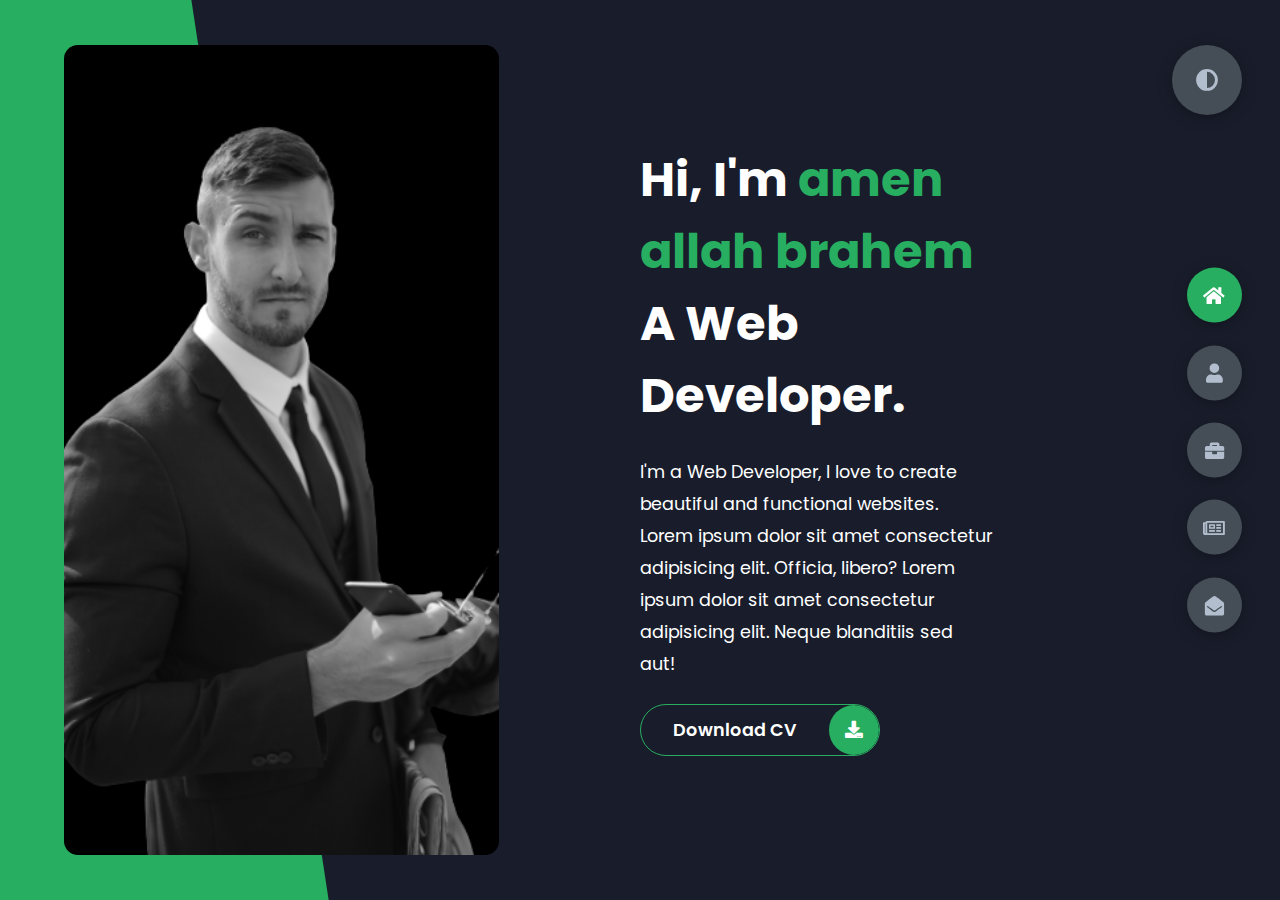
<file: dv/portfolio/index.html>
<!DOCTYPE html>
<html lang="en">
<head>
    <meta charset="UTF-8">
    <meta http-equiv="X-UA-Compatible" content="IE=edge">
    <meta name="viewport" content="width=device-width, initial-scale=1.0">
    <title>Portfolio</title>
    <link rel="stylesheet" href="styles/styles.css">
    <link rel="preconnect" href="https://fonts.googleapis.com">
    <link rel="preconnect" href="https://fonts.gstatic.com" crossorigin>
    <link rel="stylesheet" href="https://cdnjs.cloudflare.com/ajax/libs/font-awesome/5.15.4/css/all.min.css" integrity="sha512-1ycn6IcaQQ40/MKBW2W4Rhis/DbILU74C1vSrLJxCq57o941Ym01SwNsOMqvEBFlcgUa6xLiPY/NS5R+E6ztJQ==" crossorigin="anonymous" referrerpolicy="no-referrer" />
    <link href="https://fonts.googleapis.com/css2?family=Poppins:wght@400;500;600;700;800&display=swap" rel="stylesheet">
</head>
<body class="main-content">
    <header class="container header active" id="home">
        <div class="header-content">
            <div class="left-header">
                <div class="h-shape"></div>
                <div class="image">
                    <img src="img/hero.png" alt="">
                </div>
            </div>
            <div class="right-header">
                <h1 class="name">
                    Hi, I'm <span>amen allah brahem</span>
                    A Web Developer.
                </h1>
                <p>
                    I'm a Web Developer, I love to create beautiful and functional websites.
                    Lorem ipsum dolor sit amet consectetur adipisicing elit. Officia, libero?
                    Lorem ipsum dolor sit amet consectetur adipisicing elit. Neque blanditiis sed aut!
                </p>
                <div class="btn-con">
                    <a href="" class="main-btn">
                        <span class="btn-text">Download CV</span>
                        <span class="btn-icon"><i class="fas fa-download"></i></span>
                    </a>
                </div>
            </div>
        </div>
    </header>
    <main>
        <section class="container about" id="about">
            <div class="main-title">
                <h2>About <span>me</span><span class="bg-text">my stats</span></h2>
            </div>
            <div class="about-container">
                <div class="left-about">
                    <h4>Information About me</h4>
                    <p>
                        Lorem ipsum dolor sit amet consectetur adipisicing elit. 
                        Eveniet labore nihil obcaecati consequatur. Debitis error doloremque, 
                        vero eos vel nemo eius voluptatem dicta tenetur modi. <br /> <br /> La musica
                        delectus dolore fugiat exercitationem a, 
                        ipsum quidem quo enim natus accusamus labore dolores nam. Unde.
                        Lorem ipsum dolor sit amet consectetur, adipisicing elit. 
                        Harum non necessitatibus deleniti eum soluta.
                    </p>
                    <div class="btn-con">
                        <a href="#" class="main-btn">
                            <span class="btn-text">Download CV</span>
                            <span class="btn-icon"><i class="fas fa-download"></i></span>
                        </a>
                    </div>
                </div>
                <div class="right-about">
                    <div class="about-item">
                        <div class="abt-text">
                            <p class="large-text">650+</p>
                            <p class="small-text">Projects <br /> Completed</p>
                        </div>
                    </div>
                    <div class="about-item">
                        <div class="abt-text">
                            <p class="large-text">10+</p>
                            <p class="small-text">Years of <br /> experience</p>
                        </div>
                    </div>
                    <div class="about-item">
                        <div class="abt-text">
                            <p class="large-text">300+</p>
                            <p class="small-text">Happy <br /> Clients</p>
                        </div>
                    </div>
                    <div class="about-item">
                        <div class="abt-text">
                            <p class="large-text">400+</p>
                            <p class="small-text">Customer <br /> reviews</p>
                        </div>
                    </div>
                </div>
            </div>
            <div class="about-stats">
                <h4 class="stat-title">My Skills</h4>
                <div class="progress-bars">
                    <div class="progress-bar">
                        <p class="prog-title">html5</p>
                        <div class="progress-con">
                            <p class="prog-text">80%</p>
                            <div class="progress">
                                <span class="html"></span>
                            </div>
                        </div>
                    </div>
                    <div class="progress-bar">
                        <p class="prog-title">css3</p>
                        <div class="progress-con">
                            <p class="prog-text">95%</p>
                            <div class="progress">
                                <span class="css"></span>
                            </div>
                        </div>
                    </div>
                    <div class="progress-bar">
                        <p class="prog-title">javascript</p>
                        <div class="progress-con">
                            <p class="prog-text">75%</p>
                            <div class="progress">
                                <span class="js"></span>
                            </div>
                        </div>
                    </div>
                    <div class="progress-bar">
                        <p class="prog-title">ReactJS</p>
                        <div class="progress-con">
                            <p class="prog-text">75%</p>
                            <div class="progress">
                                <span class="react"></span>
                            </div>
                        </div>
                    </div>
                    <div class="progress-bar">
                        <p class="prog-title">NodeJS</p>
                        <div class="progress-con">
                            <p class="prog-text">87%</p>
                            <div class="progress">
                                <span class="node"></span>
                            </div>
                        </div>
                    </div>
                    <div class="progress-bar">
                        <p class="prog-title">Python</p>
                        <div class="progress-con">
                            <p class="prog-text">70%</p>
                            <div class="progress">
                                <span class="python"></span>
                            </div>
                        </div>
                    </div>
                </div>
            </div>
            <h4 class="stat-title">My Timeline</h4>
            <div class="timeline">
                <div class="timeline-item">
                    <div class="tl-icon">
                        <i class="fas fa-briefcase"></i>
                    </div>
                    <p class="tl-duration">2010 - present</p>
                    <h5>Web Developer<span> - Vircrosoft</span></h5>
                    <p>
                        Lorem ipsum dolor sit amet consectetur adipisicing elit. Saepe quasi vero fugit.
                    </p>
                </div>
                <div class="timeline-item">
                    <div class="tl-icon">
                        <i class="fas fa-briefcase"></i>
                    </div>
                    <p class="tl-duration">2008 - 2011</p>
                    <h5>Software Engineer<span> - Boogle, Inc.</span></h5>
                    <p>
                        Lorem ipsum dolor sit amet consectetur adipisicing elit. Saepe quasi vero fugit.
                    </p>
                </div>
                <div class="timeline-item">
                    <div class="tl-icon">
                        <i class="fas fa-briefcase"></i>
                    </div>
                    <p class="tl-duration">2016 - 2017</p>
                    <h5>C++ Programmer<span> - Slime Tech</span></h5>
                    <p>
                        Lorem ipsum dolor sit amet consectetur adipisicing elit. Saepe quasi vero fugit.
                    </p>
                </div>
                <div class="timeline-item">
                    <div class="tl-icon">
                        <i class="fas fa-briefcase"></i>
                    </div>
                    <p class="tl-duration">2009 - 2013</p>
                    <h5>Business Degree<span> - Sussex University</span></h5>
                    <p>
                        Lorem ipsum dolor sit amet consectetur adipisicing elit. Saepe quasi vero fugit.
                    </p>
                </div>
                <div class="timeline-item">
                    <div class="tl-icon">
                        <i class="fas fa-briefcase"></i>
                    </div>
                    <p class="tl-duration">2013 - 2016</p>
                    <h5>Computer Science Degree<span> - Brookes University</span></h5>
                    <p>
                        Lorem ipsum dolor sit amet consectetur adipisicing elit. Saepe quasi vero fugit.
                    </p>
                </div>
                <div class="timeline-item">
                    <div class="tl-icon">
                        <i class="fas fa-briefcase"></i>
                    </div>
                    <p class="tl-duration">2017 - present</p>
                    <h5>3d Animation<span> - Brighton University</span></h5>
                    <p>
                        Lorem ipsum dolor sit amet consectetur adipisicing elit. Saepe quasi vero fugit.
                    </p>
                </div>
            </div>
        </section>
        <section class="container" id="portfolio">
            <div class="main-title">
                <h2>My <span>Portfolio</span><span class="bg-text">My Work</span></h2>
            </div>
            <p class="port-text">
                Here is some of my work that I've done in various programming languages.
            </p>
            <div class="portfolios">
                <div class="portfolio-item">
                    <div class="image">
                        <img src="img/port1.jpg" alt="">
                    </div>
                    <div class="hover-items">
                        <h3>Project Source</h3>
                        <div class="icons">
                            <a href="#" class="icon">
                                <i class="fab fa-github"></i>
                            </a>
                            <a href="#" class="icon">
                                <i class="fab fa-behance"></i>
                            </a>
                            <a href="#" class="icon">
                                <i class="fab fa-youtube"></i>
                            </a>
                        </div>
                    </div>
                </div>
                <div class="portfolio-item">
                    <div class="image">
                        <img src="img/port2.jpg" alt="">
                    </div>
                    <div class="hover-items">
                        <h3>Project Source</h3>
                        <div class="icons">
                            <a href="#" class="icon">
                                <i class="fab fa-github"></i>
                            </a>
                            <a href="#" class="icon">
                                <i class="fab fa-behance"></i>
                            </a>
                            <a href="#" class="icon">
                                <i class="fab fa-youtube"></i>
                            </a>
                        </div>
                    </div>
                </div>
                <div class="portfolio-item">
                    <div class="image">
                        <img src="img/port3.jpg" alt="">
                    </div>
                    <div class="hover-items">
                        <h3>Project Source</h3>
                        <div class="icons">
                            <a href="#" class="icon">
                                <i class="fab fa-github"></i>
                            </a>
                            <a href="#" class="icon">
                                <i class="fab fa-behance"></i>
                            </a>
                            <a href="#" class="icon">
                                <i class="fab fa-youtube"></i>
                            </a>
                        </div>
                    </div>
                </div>
                <div class="portfolio-item">
                    <div class="image">
                        <img src="img/port4.jpg" alt="">
                    </div>
                    <div class="hover-items">
                        <h3>Project Source</h3>
                        <div class="icons">
                            <a href="#" class="icon">
                                <i class="fab fa-github"></i>
                            </a>
                            <a href="#" class="icon">
                                <i class="fab fa-behance"></i>
                            </a>
                            <a href="#" class="icon">
                                <i class="fab fa-youtube"></i>
                            </a>
                        </div>
                    </div>
                </div>
                <div class="portfolio-item">
                    <div class="image">
                        <img src="img/port5.jpg" alt="">
                    </div>
                    <div class="hover-items">
                        <h3>Project Source</h3>
                        <div class="icons">
                            <a href="#" class="icon">
                                <i class="fab fa-github"></i>
                            </a>
                            <a href="#" class="icon">
                                <i class="fab fa-behance"></i>
                            </a>
                            <a href="#" class="icon">
                                <i class="fab fa-youtube"></i>
                            </a>
                        </div>
                    </div>
                </div>
                <div class="portfolio-item">
                    <div class="image">
                        <img src="img/port2.jpg" alt="">
                    </div>
                    <div class="hover-items">
                        <h3>Project Source</h3>
                        <div class="icons">
                            <a href="#" class="icon">
                                <i class="fab fa-github"></i>
                            </a>
                            <a href="#" class="icon">
                                <i class="fab fa-behance"></i>
                            </a>
                            <a href="#" class="icon">
                                <i class="fab fa-youtube"></i>
                            </a>
                        </div>
                    </div>
                </div>
                <div class="portfolio-item">
                    <div class="image">
                        <img src="img/port7.jpg" alt="">
                    </div>
                    <div class="hover-items">
                        <h3>Project Source</h3>
                        <div class="icons">
                            <a href="#" class="icon">
                                <i class="fab fa-github"></i>
                            </a>
                            <a href="#" class="icon">
                                <i class="fab fa-behance"></i>
                            </a>
                            <a href="#" class="icon">
                                <i class="fab fa-youtube"></i>
                            </a>
                        </div>
                    </div>
                </div>
            </div>
        </section>
        <section class="container" id="blogs">
            <div class="blogs-content">
                <div class="main-title">
                    <h2>My <span>Blogs</span><span class="bg-text">My Blogs</span></h2>
                </div>
                <div class="blogs">
                    <div class="blog">
                        <img src="img/port6.jpg" alt="">
                        <div class="blog-text">
                            <h4>
                                How to Create Your Own Website
                            </h4>
                            <p>
                                Lorem ipsum dolor sit, amet consectetur adipisicing elit. 
                                Doloribus natus voluptas, eos obcaecati recusandae amet?
                            </p>
                        </div>
                    </div>
                    <div class="blog">
                        <img src="img/blog1.jpg" alt="">
                        <div class="blog-text">
                            <h4>
                                How to Become an Expert in Web Design
                            </h4>
                            <p>
                                Lorem ipsum dolor sit, amet consectetur adipisicing elit. 
                                Doloribus natus voluptas, eos obcaecati recusandae amet?
                            </p>
                        </div>
                    </div>
                    <div class="blog">
                        <img src="img/blog2.jpg" alt="">
                        <div class="blog-text">
                            <h4>
                                Become a Web Designer in 10 Days
                            </h4>
                            <p>
                                Lorem ipsum dolor sit, amet consectetur adipisicing elit. 
                                Doloribus natus voluptas, eos obcaecati recusandae amet?
                            </p>
                        </div>
                    </div>
                    <div class="blog">
                        <img src="img/blog3.jpg" alt="">
                        <div class="blog-text">
                            <h4>
                                Debbuging made easy with Web Inspector
                            </h4>
                            <p>
                                Lorem ipsum dolor sit, amet consectetur adipisicing elit. 
                                Doloribus natus voluptas, eos obcaecati recusandae amet?
                            </p>
                        </div>
                    </div>
                    <div class="blog">
                        <img src="img/port1.jpg" alt="">
                        <div class="blog-text">
                            <h4>
                                Get started with Web Design and UI Design
                            </h4>
                            <p>
                                Lorem ipsum dolor sit, amet consectetur adipisicing elit. 
                                Doloribus natus voluptas, eos obcaecati recusandae amet?
                            </p>
                        </div>
                    </div>
                    <div class="blog">
                        <img src="img/port3.jpg" alt="">
                        <div class="blog-text">
                            <h4>
                                This is what you need to know about Web Design
                            </h4>
                            <p>
                                Lorem ipsum dolor sit, amet consectetur adipisicing elit. 
                                Doloribus natus voluptas, eos obcaecati recusandae amet?
                            </p>
                        </div>
                    </div>
                </div>
            </div>
        </section>
        <section class="container contact" id="contact">
            <div class="contact-container">
                <div class="main-title">
                    <h2>Contact <span>Me</span><span class="bg-text">Contact</span></h2>
                </div>
                <div class="contact-content-con">
                    <div class="left-contact">
                        <h4>Contact me here</h4>
                        <p>
                            Lorem ipsum dolor sit amet consectetur adipisicing elit. 
                            In, laborum numquam? Quam excepturi perspiciatis quas quasi.
                        </p>
                        <div class="contact-info">
                            <div class="contact-item">
                                <div class="icon">
                                    <i class="fas fa-map-marker-alt"></i>
                                    <span>Location</span>
                                </div>
                                <p>
                                    : London, united Kingdom
                                </p>
                            </div>
                            <div class="contact-item">
                                <div class="icon">
                                    <i class="fas fa-envelope"></i>
                                    <span>Email</span>
                                </div>
                                <p>
                                    <span>: maclinzuniversal@gmail.com</span>
                                </p>
                            </div>
                            <div class="contact-item">
                                <div class="icon">
                                    <i class="fas fa-user-graduate"></i>
                                    <span>Education</span>
                                </div>
                                <p>
                                    <span>: Sussex University, East Sussex</span>
                                </p>
                            </div>
                            <div class="contact-item">
                                <div class="icon">
                                    <i class="fas fa-user-graduate"></i>
                                    <span>Mobile Number</span>
                                </div>
                                <p>
                                    <span>: 07522670617</span>
                                </p>
                            </div>
                            <div class="contact-item">
                                <div class="icon">
                                    <i class="fas fa-globe-africa"></i>
                                    <span>Languages</span>
                                </div>
                                <p>
                                    <span>: Afrikaans, English, Spanish</span>
                                </p>
                            </div>
                        </div>
                        <div class="contact-icons">
                            <div class="contact-icon">
                                <a href="www.facebook.com" target="_blank">
                                    <i class="fab fa-facebook-f"></i>
                                </a>
                                <a href="#" target="_blank">
                                    <i class="fab fa-twitter"></i>
                                </a>
                                <a href="#" target="_blank">
                                    <i class="fab fa-github"></i>
                                </a>
                                <a href="#" target="_blank">
                                    <i class="fab fa-youtube"></i>
                                </a>
                            </div>
                        </div>
                    </div>
                    <div class="right-contact">
                        <form action="" class="contact-form">
                            <div class="input-control i-c-2">
                                <input type="text" required placeholder="YOUR NAME">
                                <input type="email" required placeholder="YOUR EMAIL">
                            </div>
                            <div class="input-control">
                                <input type="text" required placeholder="ENTER SUBJECT">
                            </div>
                            <div class="input-control">
                                <textarea name="" id="" cols="15" rows="8" placeholder="Message Here..."></textarea>
                            </div>
                            <div class="submit-btn">
                                <a href="#" class="main-btn">
                                    <span class="btn-text">Download CV</span>
                                    <span class="btn-icon"><i class="fas fa-download"></i></span>
                                </a>
                            </div>
                        </form>
                    </div>
                </div>
            </div>
        </section>
    </main>

    <div class="controls">
        <div class="control active-btn" data-id="home" >
            <i class="fas fa-home"></i>
        </div>
        <div class="control" data-id="about">
            <i class="fas fa-user"></i>
        </div>
        <div class="control" data-id="portfolio">
            <i class="fas fa-briefcase"></i>
        </div>
        <div class="control" data-id="blogs">
            <i class="far fa-newspaper"></i>
        </div>
        <div class="control" data-id="contact">
            <i class="fas fa-envelope-open"></i>
        </div>
    </div>
    <div class="theme-btn">
        <i class="fas fa-adjust"></i>
    </div>
    <script src="app.js"></script>
</body>
</html>
</file>
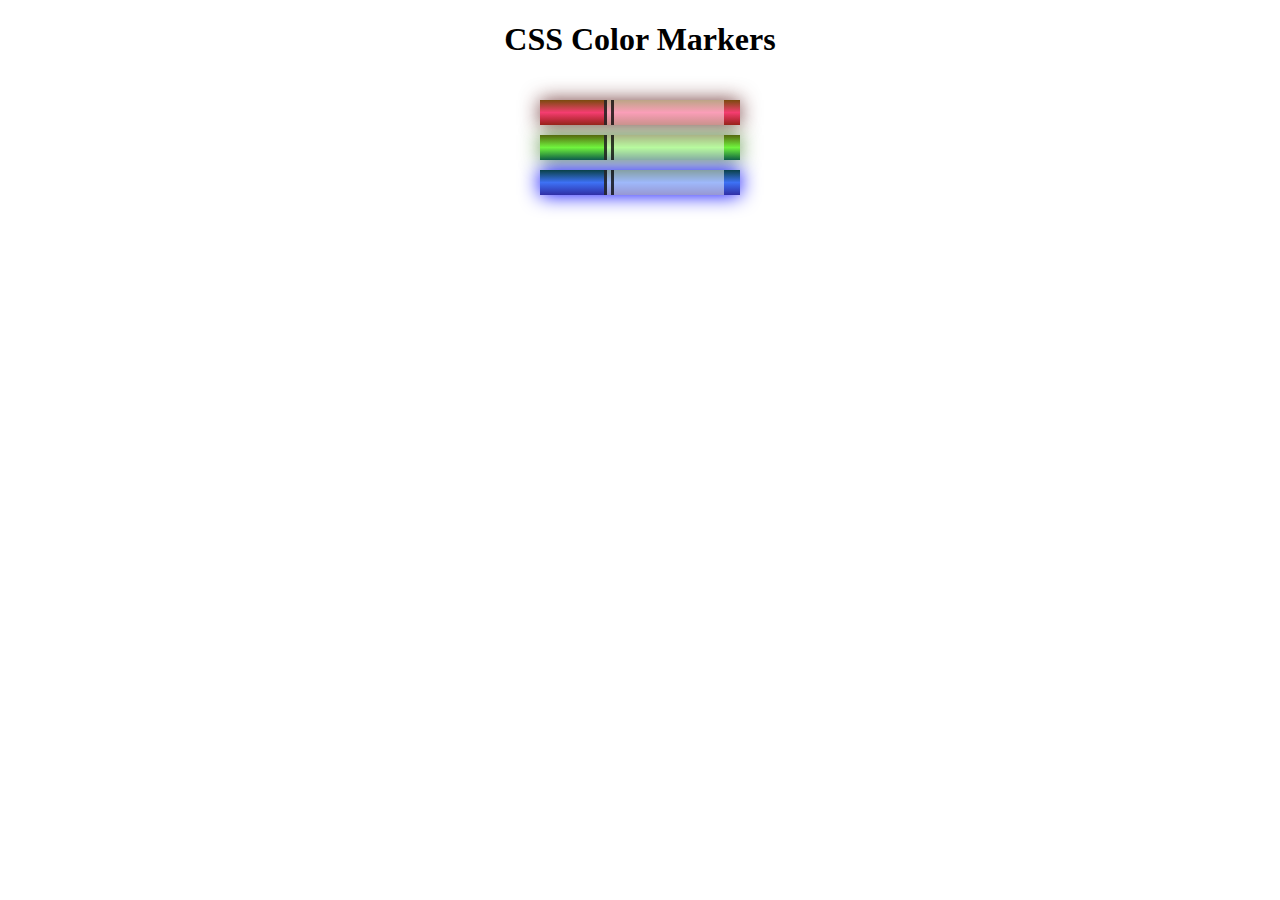
<file: dv/crayon/crayon.html>
<!DOCTYPE html>
<html lang="en">
  <head>
    <meta charset="utf-8">
    <meta name="viewport" content="width=device-width, initial-scale=1.0">
    <title>Colored Markers</title>
    <link rel="stylesheet" href="styles.css">
  </head>
  <body>
    <h1>CSS Color Markers</h1>
    <div class="container">
      <div class="marker red">
        <div class="cap"></div>
        <div class="sleeve"></div>
      </div>
      <div class="marker green">
        <div class="cap"></div>
        <div class="sleeve"></div>
      </div>
      <div class="marker blue">
        <div class="cap"></div>
        <div class="sleeve"></div>
      </div>
    </div>
  </body>
</html>
</file>
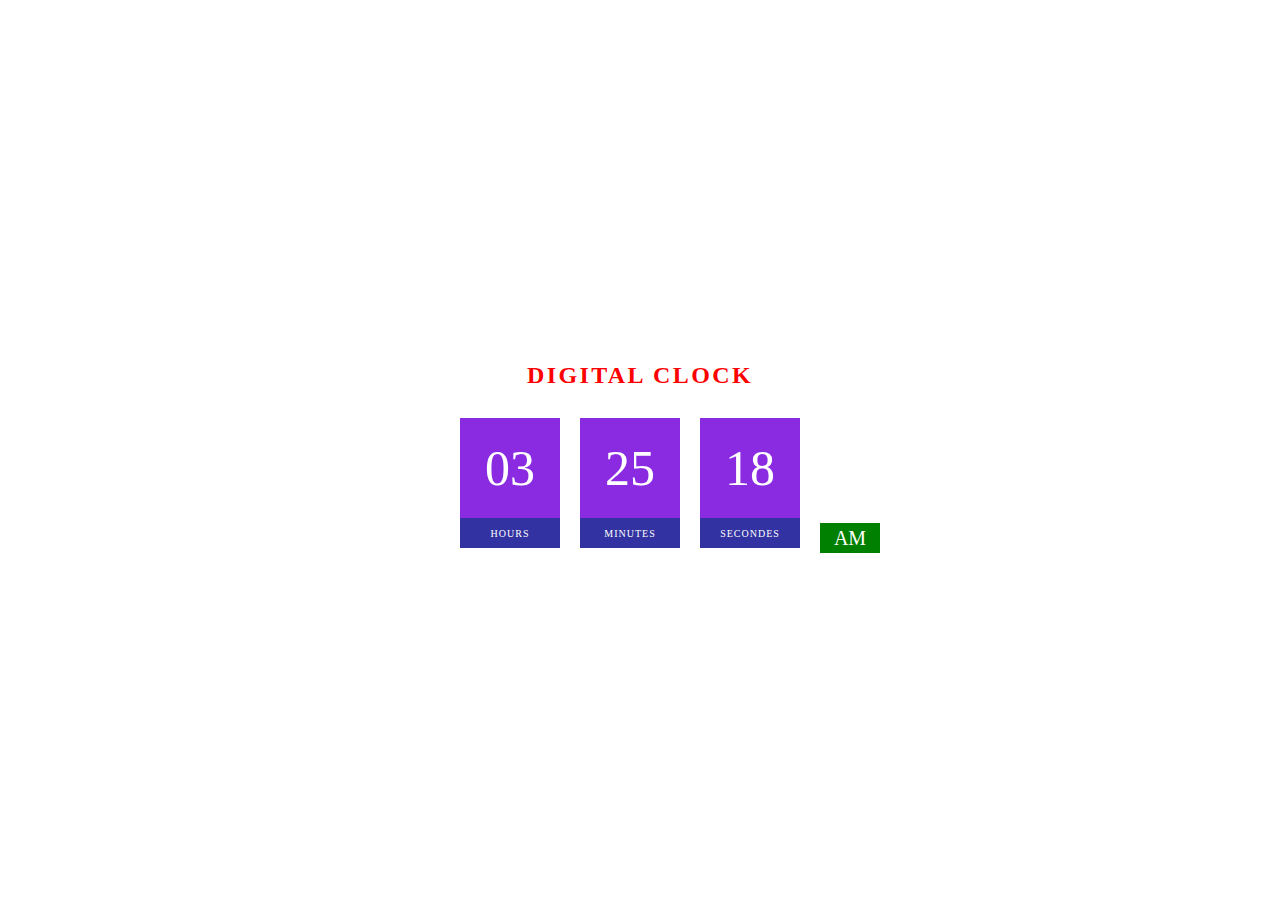
<file: dv/digital clock/clock.html>
<!DOCTYPE html>
<html lang="en">
<head>
    <meta charset="UTF-8">
    <meta http-equiv="X-UA-Compatible" content="IE=edge">
    <meta name="viewport" content="width=device-width, initial-scale=1.0">
    <link rel="stylesheet" href="style.css">
    <title>Digital clock</title>
</head>
<body>
    <h2>Digital clock</h2>
    <div class="clock"> 
        <div>
            <span id="hours">00</span>
            <span class="text">Hours</span>
        </div>
        <div>
            <span id="minutes">00</span>
            <span class="text">minutes</span>
        </div>
        <div>
            <span id="secondes">00</span>
            <span class="text">secondes</span>
        </div>
        <div>
            <span id="ampm">AM</span>
        </div>
    </div>
    <script src="clock.js"></script>
</body>
</html>
</file>
<file: dv/portfolio/styles/styles.css>
* {
  margin: 0;
  padding: 0;
  box-sizing: border-box;
  list-style: none;
}

:root {
  --color-primary: #191d2b;
  --color-secondary: #27AE60;
  --color-white: #FFFFFF;
  --color-black: #000;
  --color-grey0: #f8f8f8;
  --color-grey-1: #dbe1e8;
  --color-grey-2: #b2becd;
  --color-grey-3: #6c7983;
  --color-grey-4: #454e56;
  --color-grey-5: #2a2e35;
  --color-grey-6: #12181b;
  --br-sm-2: 14px;
  --box-shadow-1: 0 3px 15px rgba(0,0,0,.3);
}

.light-mode {
  --color-primary: #FFFFFF;
  --color-secondary: #F56692;
  --color-white: #454e56;
  --color-black: #000;
  --color-grey0: #f8f8f8;
  --color-grey-1: #6c7983;
  --color-grey-2: #6c7983;
  --color-grey-3: #6c7983;
  --color-grey-4: #454e56;
  --color-grey-5: #f8f8f8;
  --color-grey-6: #12181b;
}

body {
  background-color: var(--color-primary);
  font-family: "Poppins", sans-serif;
  font-size: 1.1rem;
  color: var(--color-white);
  transition: all 0.4s ease-in-out;
}

a {
  display: inline-block;
  text-decoration: none;
  color: inherit;
  font-family: inherit;
}

header {
  min-height: 100vh;
  color: var(--color-white);
  overflow: hidden;
  padding: 0 !important;
}

section {
  min-height: 100vh;
  width: 100%;
  position: absolute;
  left: 0;
  top: 0;
  padding: 3rem 18rem;
}

.container {
  display: none;
  transform: translateY(-100%) scale(0);
  transition: all 0.4s ease-in-out;
  background-color: var(--color-primary);
}

.active {
  display: block;
  animation: appear 1s ease-in-out;
  transform: translateY(0) scaleY(1);
}
@keyframes appear {
  0% {
    transform: translateY(-100%) scaleY(0);
  }
  100% {
    transform: translateY(0) scaleY(1);
  }
}

.controls {
  position: fixed;
  z-index: 10;
  top: 50%;
  right: 3%;
  display: flex;
  flex-direction: column;
  align-items: center;
  justify-content: center;
  transform: translateY(-50%);
}
.controls .control {
  padding: 1rem;
  cursor: pointer;
  background-color: var(--color-grey-4);
  width: 55px;
  height: 55px;
  border-radius: 50%;
  display: flex;
  justify-content: center;
  align-items: center;
  margin: 0.7rem 0;
  box-shadow: var(--box-shadow-1);
}
.controls .control i {
  font-size: 1.2rem;
  color: var(--color-grey-2);
  pointer-events: none;
}
.controls .active-btn {
  background-color: var(--color-secondary);
  transition: all 0.4s ease-in-out;
}
.controls .active-btn i {
  color: var(--color-white);
}

.theme-btn {
  top: 5%;
  right: 3%;
  width: 70px;
  height: 70px;
  border-radius: 50%;
  background-color: var(--color-grey-4);
  cursor: pointer;
  position: fixed;
  display: flex;
  justify-content: center;
  align-items: center;
  box-shadow: 0 3px 15px rgba(0, 0, 0, 0.3);
  transition: all 0.1s ease-in-out;
}
.theme-btn:active {
  transform: translateY(-3px);
}
.theme-btn i {
  font-size: 1.4rem;
  color: var(--color-grey-2);
  pointer-events: none;
}

/*Header-content*/
.header-content {
  display: grid;
  grid-template-columns: repeat(2, 1fr);
  min-height: 100vh;
}
.header-content .left-header {
  display: flex;
  align-items: center;
  position: relative;
}
.header-content .left-header .h-shape {
  transition: all 0.4s ease-in-out;
  width: 65%;
  height: 100%;
  background-color: var(--color-secondary);
  position: absolute;
  left: 0;
  top: 0;
  z-index: -1;
  clip-path: polygon(0 0, 46% 0, 79% 100%, 0% 100%);
}
.header-content .left-header .image {
  border-radius: var(--br-sm-2);
  height: 90%;
  width: 68%;
  margin-left: 4rem;
  background-color: var(--color-black);
  transition: all 0.4s ease-in-out;
}
.header-content .left-header .image img {
  width: 100%;
  height: 100%;
  object-fit: cover;
  transition: all 0.4s ease-in-out;
  filter: grayscale(100%);
}
.header-content .left-header .image img:hover {
  filter: grayscale(0);
}
.header-content .right-header {
  display: flex;
  flex-direction: column;
  justify-content: center;
  padding-right: 18rem;
}
.header-content .right-header .name {
  font-size: 3rem;
}
.header-content .right-header .name span {
  color: var(--color-secondary);
}
.header-content .right-header p {
  margin: 1.5rem 0;
  line-height: 2rem;
}

/*About*/
.about-container {
  display: grid;
  grid-template-columns: repeat(2, 1fr);
  padding-top: 3.5rem;
  padding-bottom: 5rem;
}
.about-container .right-about {
  display: grid;
  grid-template-columns: repeat(2, 1fr);
  grid-gap: 2rem;
}
.about-container .right-about .about-item {
  border: 1px solid var(--color-grey-5);
  border-radius: 5px;
  transition: all 0.4s ease-in-out;
  box-shadow: 1px 2px 15px rgba(0, 0, 0, 0.1);
}
.about-container .right-about .about-item:hover {
  cursor: default;
  transform: translateY(-5px);
  border: 1px solid var(--color-secondary);
  box-shadow: 1px 4px 15px rgba(0, 0, 0, 0.32);
}
.about-container .right-about .about-item .abt-text {
  padding: 1.5rem;
  display: flex;
  flex-direction: column;
}
.about-container .right-about .about-item .abt-text .large-text {
  font-size: 3rem;
  font-weight: 700;
  color: var(--color-secondary);
}
.about-container .right-about .about-item .abt-text .small-text {
  padding-left: 3rem;
  position: relative;
  text-transform: uppercase;
  font-size: 1.2rem;
  color: var(--color-grey-1);
  letter-spacing: 2px;
}
.about-container .right-about .about-item .abt-text .small-text::before {
  content: "";
  position: absolute;
  left: 0;
  top: 15px;
  width: 2rem;
  height: 2px;
  background-color: var(--color-grey-5);
}
.about-container .left-about {
  padding-right: 5rem;
}
.about-container .left-about p {
  line-height: 2rem;
  padding: 1rem;
  color: var(--color-grey-1);
}
.about-container .left-about h4 {
  font-size: 2rem;
  text-transform: uppercase;
}

.about-stats {
  padding-bottom: 4rem;
}
.about-stats .progress-bars {
  display: grid;
  grid-template-columns: repeat(2, 1fr);
  grid-gap: 2rem;
}
.about-stats .progress-bars .progress-bar {
  display: flex;
  flex-direction: column;
}
.about-stats .progress-bars .progress-bar .prog-title {
  text-transform: uppercase;
  font-weight: 500;
}
.about-stats .progress-bars .progress-bar .progress-con {
  display: flex;
  align-items: center;
}
.about-stats .progress-bars .progress-bar .progress-con .prog-text {
  color: var(--color-grey-2);
}
.about-stats .progress-bars .progress-bar .progress-con .progress {
  width: 100%;
  height: 0.45rem;
  background-color: var(--color-grey-4);
  margin-left: 1rem;
  position: relative;
}
.about-stats .progress-bars .progress-bar .progress-con .progress span {
  position: absolute;
  top: 0;
  left: 0;
  height: 100%;
  background-color: var(--color-secondary);
  transition: all 0.4s ease-in-out;
  width: 60%;
}
.about-stats .progress-bars .progress-bar .progress-con .progress .html {
  width: 80%;
}
.about-stats .progress-bars .progress-bar .progress-con .progress .css {
  width: 95%;
}
.about-stats .progress-bars .progress-bar .progress-con .progress .js {
  width: 75%;
}
.about-stats .progress-bars .progress-bar .progress-con .progress .react {
  width: 60%;
}
.about-stats .progress-bars .progress-bar .progress-con .progress .node {
  width: 87%;
}
.about-stats .progress-bars .progress-bar .progress-con .progress .python {
  width: 70%;
}

.stat-title {
  text-transform: uppercase;
  font-size: 1.4rem;
  text-align: center;
  padding: 3.5rem 0;
  position: relative;
}
.stat-title::before {
  content: "";
  position: absolute;
  left: 50%;
  top: 0;
  width: 40%;
  height: 1px;
  background-color: var(--color-grey-5);
  transform: translateX(-50%);
}

/*Timeline*/
.timeline {
  display: grid;
  grid-template-columns: repeat(2, 1fr);
  grid-gap: 2rem;
  padding-bottom: 3rem;
}
.timeline .timeline-item {
  position: relative;
  padding-left: 3rem;
  border-left: 1px solid var(--color-grey-5);
}
.timeline .timeline-item .tl-icon {
  position: absolute;
  left: -27px;
  top: 0;
  background-color: var(--color-secondary);
  width: 50px;
  height: 50px;
  border-radius: 50%;
  display: flex;
  align-items: center;
  justify-content: center;
}
.timeline .timeline-item .tl-icon i {
  font-size: 1.3rem;
}
.timeline .timeline-item .tl-duration {
  padding: 0.2rem 0.6rem;
  background-color: var(--color-grey-5);
  border-radius: 15px;
  display: inline-block;
  font-size: 0.8rem;
  text-transform: uppercase;
  font-weight: 500;
}
.timeline .timeline-item h5 {
  padding: 1rem 0;
  text-transform: uppercase;
  font-size: 1.3rem;
  font-weight: 600;
}
.timeline .timeline-item h5 span {
  color: var(--color-grey-2);
  font-weight: 500;
  font-size: 1.2rem;
}
.timeline .timeline-item p {
  color: var(--color-grey-2);
}

.port-text {
  padding: 2rem 0;
  text-align: center;
}

.portfolios {
  display: grid;
  grid-template-columns: repeat(3, 1fr);
  grid-gap: 2rem;
  margin-top: 3rem;
}
.portfolios .portfolio-item {
  position: relative;
  border-radius: 15px;
}
.portfolios .portfolio-item img {
  width: 100%;
  height: 300px;
  object-fit: cover;
  border-radius: 15px;
}
.portfolios .portfolio-item .hover-items {
  width: 100%;
  height: 100%;
  background-color: var(--color-secondary);
  position: absolute;
  left: 0;
  top: 0;
  border-radius: 15px;
  display: flex;
  justify-content: center;
  align-items: center;
  flex-direction: column;
  opacity: 0;
  transform: scale(0);
  transition: all 0.4s ease-in-out;
}
.portfolios .portfolio-item .hover-items h3 {
  font-size: 1.5rem;
  color: var(--color-white);
  margin-bottom: 1.5rem;
}
.portfolios .portfolio-item .hover-items .icons {
  display: flex;
  justify-content: center;
  align-items: center;
}
.portfolios .portfolio-item .hover-items .icons .icon {
  background-color: var(--color-primary);
  border-radius: 50%;
  width: 50px;
  height: 50px;
  display: flex;
  align-items: center;
  justify-content: center;
  margin: 0 1rem;
  cursor: pointer;
  transition: all 0.4s ease-in-out;
}
.portfolios .portfolio-item .hover-items .icons .icon i {
  font-size: 1.5rem;
  color: var(--color-white);
  margin: 0 1rem;
}
.portfolios .portfolio-item .hover-items .icons .icon:hover {
  background-color: var(--color-white);
}
.portfolios .portfolio-item .hover-items .icons .icon:hover i {
  color: var(--color-primary);
}

.portfolio-item:hover .hover-items {
  opacity: 1;
  transform: scale(1);
}

.blogs {
  display: grid;
  grid-template-columns: repeat(3, 1fr);
  grid-gap: 2rem;
  margin-top: 3rem;
}
.blogs .blog {
  position: relative;
  background-color: var(--color-grey-5);
  border-radius: 5px;
  box-shadow: 1px 1px 20px rgba(0, 0, 0, 0.1);
  transition: all 0.4s ease-in-out;
}
.blogs .blog:hover {
  box-shadow: 1px 1px 20px rgba(0, 0, 0, 0.3);
  transform: translateY(-5px);
  transition: all 0.4s ease-in-out;
}
.blogs .blog:hover img {
  filter: grayscale(0);
  transform: scale(1.1);
  box-shadow: 0px 4px 15px rgba(0, 0, 0, 0.8);
}
.blogs .blog img {
  width: 100%;
  height: 300px;
  object-fit: cover;
  border-top-left-radius: 5px;
  border-top-right-radius: 5px;
  filter: grayscale(100%);
  transition: all 0.4s ease-in-out;
}
.blogs .blog .blog-text {
  margin-top: -7px;
  padding: 1.1rem;
  border-top: 8px solid var(--color-secondary);
}
.blogs .blog .blog-text h4 {
  font-size: 1.5rem;
  margin-bottom: 0.7rem;
  transition: all 0.4s ease-in-out;
  cursor: pointer;
}
.blogs .blog .blog-text h4:hover {
  color: var(--color-secondary);
}
.blogs .blog .blog-text p {
  color: var(--color-grey-2);
  line-height: 2rem;
  padding-bottom: 1rem;
}

.contact-content-con {
  display: flex;
  padding-top: 3.5rem;
}
.contact-content-con .left-contact {
  flex: 2;
}
.contact-content-con .left-contact h4 {
  margin-top: 1rem;
  font-size: 2rem;
  text-transform: uppercase;
}
.contact-content-con .left-contact p {
  margin: 1rem 0;
  line-height: 2rem;
}
.contact-content-con .left-contact .contact-info .contact-item {
  display: flex;
  align-items: center;
  justify-content: space-between;
}
.contact-content-con .left-contact .contact-info .contact-item p {
  margin: 0.3rem 0 !important;
  padding: 0 !important;
}
.contact-content-con .left-contact .contact-info .contact-item .icon {
  display: grid;
  grid-template-columns: 40px 1fr;
}
.contact-content-con .left-contact .contact-info .contact-item .icon i {
  display: flex;
  align-items: center;
  font-size: 1.3rem;
}
.contact-content-con .left-contact .contact-icon {
  display: flex;
  margin-top: 2rem;
}
.contact-content-con .left-contact .contact-icon a {
  display: flex;
  align-items: center;
  color: var(--color-white);
  background-color: var(--color-grey-5);
  cursor: pointer;
  justify-content: center;
  width: 50px;
  height: 50px;
  border-radius: 50%;
  margin: 0 0.4rem;
  transition: all 0.4s ease-in-out;
}
.contact-content-con .left-contact .contact-icon a:hover {
  background-color: var(--color-secondary);
}
.contact-content-con .left-contact .contact-icon a:hover i {
  color: var(--color-primary);
}
.contact-content-con .left-contact .contact-icon a i {
  display: flex;
  align-items: center;
  justify-content: center;
  font-size: 1.3rem;
}
.contact-content-con .right-contact {
  flex: 3;
  margin-left: 3rem;
}
.contact-content-con .right-contact .input-control {
  margin: 1.5rem 0;
}
.contact-content-con .right-contact .input-control input, .contact-content-con .right-contact .input-control textarea {
  border-radius: 30px;
  font-weight: inherit;
  font-size: inherit;
  font-family: inherit;
  padding: 0.8rem 1.1rem;
  outline: none;
  border: none;
  background-color: var(--color-grey-5);
  width: 100%;
  color: var(--color-white);
  resize: none;
}
.contact-content-con .right-contact .i-c-2 {
  display: flex;
}
.contact-content-con .right-contact .i-c-2 :last-child {
  margin-left: 1.5rem;
}
.contact-content-con .right-contact .submit-btn {
  display: flex;
  justify-content: flex-start;
}

/*Independed components*/
.btn-con {
  display: flex;
  align-self: flex-start;
}

.main-btn {
  border-radius: 30px;
  color: inherit;
  font-weight: 600;
  position: relative;
  border: 1px solid var(--color-secondary);
  display: flex;
  align-self: flex-start;
  align-items: center;
  overflow: hidden;
}
.main-btn .btn-text {
  padding: 0 2rem;
}
.main-btn .btn-icon {
  background-color: var(--color-secondary);
  display: flex;
  align-items: center;
  justify-content: center;
  border-radius: 50%;
  padding: 1rem;
}
.main-btn::before {
  content: "";
  position: absolute;
  top: 0;
  right: 0;
  transform: translateX(100%);
  transition: all 0.4s ease-out;
  z-index: -1;
}
.main-btn:hover {
  transition: all 0.4s ease-out;
}
.main-btn:hover::before {
  width: 100%;
  height: 100%;
  background-color: var(--color-secondary);
  transform: translateX(0);
  transition: all 0.4s ease-out;
}

.main-title {
  text-align: center;
}
.main-title h2 {
  position: relative;
  text-transform: uppercase;
  font-size: 4rem;
  font-weight: 700;
}
.main-title h2 span {
  color: var(--color-secondary);
}
.main-title h2 .bg-text {
  position: absolute;
  top: 50%;
  left: 50%;
  color: var(--color-grey-5);
  transition: all 0.4s ease-in-out;
  z-index: -1;
  transform: translate(-50%, -50%);
  font-weight: 800;
  font-size: 6.3rem;
}

.about-container .left-about p {
  padding-left: 0;
}

@media screen and (max-width: 600px) {
  header {
    padding: 0 !important;
  }

  .theme-btn {
    width: 50px;
    height: 50px;
  }

  .header-content {
    grid-template-columns: repeat(1, 1fr);
    padding-bottom: 6rem;
  }

  .left-header .h-shape {
    display: none;
  }

  .right-header {
    grid-row: 1;
    padding-right: 0rem !important;
    width: 90%;
    margin: 0 auto;
  }
  .right-header .name {
    font-size: 2.5rem !important;
    text-align: center;
    padding-top: 3rem;
  }

  .header-content .left-header .image {
    margin: 0 auto;
    width: 90%;
  }

  .controls {
    top: auto;
    bottom: 0;
    flex-direction: row;
    justify-content: center;
    left: 50%;
    transform: translateX(-50%);
    width: 100%;
    background-color: var(--color-grey-5);
  }
  .controls .control {
    margin: 1rem 0.3rem;
  }

  .about-container {
    grid-template-columns: repeat(1, 1fr);
  }
  .about-container .right-about {
    grid-template-columns: repeat(1, 1fr);
    padding-top: 2.5rem;
  }
  .about-container .left-about {
    padding-right: 0;
  }
  .about-container .left-about p {
    padding-left: 0;
  }

  .timeline {
    grid-template-columns: repeat(1, 1fr);
    padding-bottom: 6rem;
  }

  .container {
    padding: 2rem 2.5rem !important;
  }

  .about-stats .progress-bars {
    grid-template-columns: repeat(1, 1fr);
  }

  .portfolios {
    grid-template-columns: repeat(1, 1fr);
    padding-bottom: 6rem;
    margin-top: 1rem;
  }

  .blogs {
    grid-template-columns: repeat(1, 1fr);
    padding-bottom: 6rem;
  }

  .contact-content-con {
    flex-direction: column;
  }
  .contact-content-con .right-contact {
    margin-left: 0;
    margin-top: 2.5rem;
  }

  .contact-content-con .right-contact .i-c-2 {
    flex-direction: column;
  }

  .contact-content-con .right-contact .i-c-2 :last-child {
    margin-left: 0;
    margin-top: 1.5rem;
  }

  .contact-content-con .right-contact {
    margin-bottom: 6rem;
  }

  .contact-item {
    flex-direction: column;
    margin: 1rem 0;
  }
  .contact-item p {
    font-size: 15px;
    color: var(--color-grey-2);
  }
  .contact-item span {
    font-size: 15px;
  }
  .contact-item .icon {
    grid-template-columns: 25px 1fr;
  }

  .main-title h2 {
    font-size: 2rem;
  }
  .main-title h2 span {
    font-size: 2.3rem;
  }
  .main-title h2 .bg-text {
    font-size: 2.3rem;
  }
}
@media screen and (max-width: 1432px) {
  .container {
    padding: 7rem 11rem;
  }

  .contact-content-con {
    flex-direction: column;
  }
  .contact-content-con .right-contact {
    margin-left: 0;
    margin-top: 2.5rem;
  }

  .contact-content-con .right-contact .i-c-2 {
    flex-direction: column;
  }

  .contact-content-con .right-contact .i-c-2 :last-child {
    margin-left: 0;
    margin-top: 1.5rem;
  }

  .contact-content-con .right-contact {
    margin-bottom: 6rem;
  }

  .main-title h2 .bg-text {
    font-size: 5.5rem;
  }
}
@media screen and (max-width: 1250px) {
  .blogs {
    grid-template-columns: repeat(2, 1fr);
    margin-top: 6rem;
  }

  .portfolios {
    grid-template-columns: repeat(2, 1fr);
  }

  .header-content .right-header {
    padding-right: 9rem;
  }
}
@media screen and (max-width: 660px) {
  .blogs {
    grid-template-columns: repeat(1, 1fr);
  }

  .portfolios {
    grid-template-columns: repeat(1, 1fr);
  }
}
@media screen and (max-width: 1070px) {
  .about-container {
    grid-template-columns: repeat(1, 1fr);
  }
  .about-container .right-about {
    padding-top: 2.5rem;
  }

  .main-title h2 {
    font-size: 4rem;
  }
  .main-title h2 span {
    font-size: 4rem;
  }
  .main-title h2 .bg-text {
    font-size: 4.5rem;
  }
}
@media screen and (max-width: 970px) {
  .container {
    padding: 7rem 6rem;
  }

  .about-container .left-about {
    padding-right: 0rem;
  }

  .header-content {
    grid-template-columns: repeat(1, 1fr);
    padding-bottom: 6rem;
  }

  .left-header .h-shape {
    display: none;
  }
  .left-header .image {
    width: 90% !important;
    margin: 0 auto !important;
  }

  .right-header {
    grid-row: 1;
    padding-right: 0rem !important;
    width: 90%;
    margin: 0 auto;
  }
  .right-header .name {
    font-size: 2.5rem !important;
    text-align: center;
    padding-top: 3rem;
  }
}
@media screen and (max-width: 700px) {
  .container {
    padding: 7rem 3rem;
  }

  .about-stats .progress-bars {
    grid-template-columns: repeat(1, 1fr);
  }

  .about-container .right-about {
    grid-template-columns: repeat(1, 1fr);
  }

  .timeline {
    grid-template-columns: repeat(1, 1fr);
  }

  .main-title h2 {
    font-size: 3rem;
  }
  .main-title h2 span {
    font-size: 3rem;
  }
  .main-title h2 .bg-text {
    font-size: 4rem;
  }
}

/*# sourceMappingURL=styles.css.map */
</file>
<file: dv/crayon/styles.css>
h1 {
  text-align: center;
}

.container {
  background-color: rgb(255, 255, 255);
  padding: 10px 0;
}

.marker {
  width: 200px;
  height: 25px;
  margin: 10px auto;
}

.cap {
  width: 60px;
  height: 25px;
}

.sleeve {
  width: 110px;
  height: 25px;
  background-color: rgba(255, 255, 255, 0.5);
  border-left: 10px double rgba(0, 0, 0, 0.75);
}

.cap, .sleeve {
  display: inline-block;
}

.red {
  background: linear-gradient(rgb(122, 74, 14), rgb(245, 62, 113), rgb(162, 27, 27));
  box-shadow: 0 0 20px 0 rgba(83, 14, 14, 0.8);
}

.green {
  background: linear-gradient(#55680D, #71F53E, #116C31);
  box-shadow: 0 0 20px 0 #3B7E20CC;
}.blue {
  background: linear-gradient(hsl(186, 76%, 16%), hsl(223, 90%, 60%), hsl(240, 56%, 42%));
  box-shadow: 0 0 20px 0 blue;
}
</file>
<file: dv/digital clock/style.css>
body {
    margin: 0;
   
    display: flex;
    flex-direction: column;
    align-items: center;
    height: 100vh;
    justify-content: center;
     background:url("https://images.unsplash.com/photo-1495364141860-b0d03eccd065?ixlib=rb-4.0.3&ixid=M3wxMjA3fDB8MHxwaG90by1yZWxhdGVkfDEzfHx8ZW58MHx8fHx8&auto=format&fit=crop&w=500&q=60"); /*jebna lien ta3 taswira ml internet*/
     /*background-size: cover; ken t7eb taswira tgyk mara barka  */
     overflow: hidden;/* bech t5abi scroll bar 3alimin*/
    }
h2{
    text-transform: uppercase;
    letter-spacing: 0.1em;
    color: red;
    text-align: center;
}
.clock{
    display: flex;
}
.clock div{
    margin:5px;
    padding: 5px;
    position: relative;
}
.clock span{
   background-color: blueviolet;
   color: white;
   display: flex;
   height: 100px;
   width: 100px;
   justify-content: center;
   align-items: center;
   font-size: 50px;

}
#text{
    text-transform: uppercase;
    letter-spacing: 0.1em;
    text-align: center;

}
.clock .text{
    height: 30px;
    font-size: 10px;
    text-transform: uppercase;
    letter-spacing: 0.1em;
    text-align: center;
    background-color: darkblue;
    opacity: 0.8;
}
.clock #ampm{
    bottom: 0;
    position: absolute;
    width: 60px;
    height: 30px;
    font-size: 20px;
    background-color: green;
}
</file>
